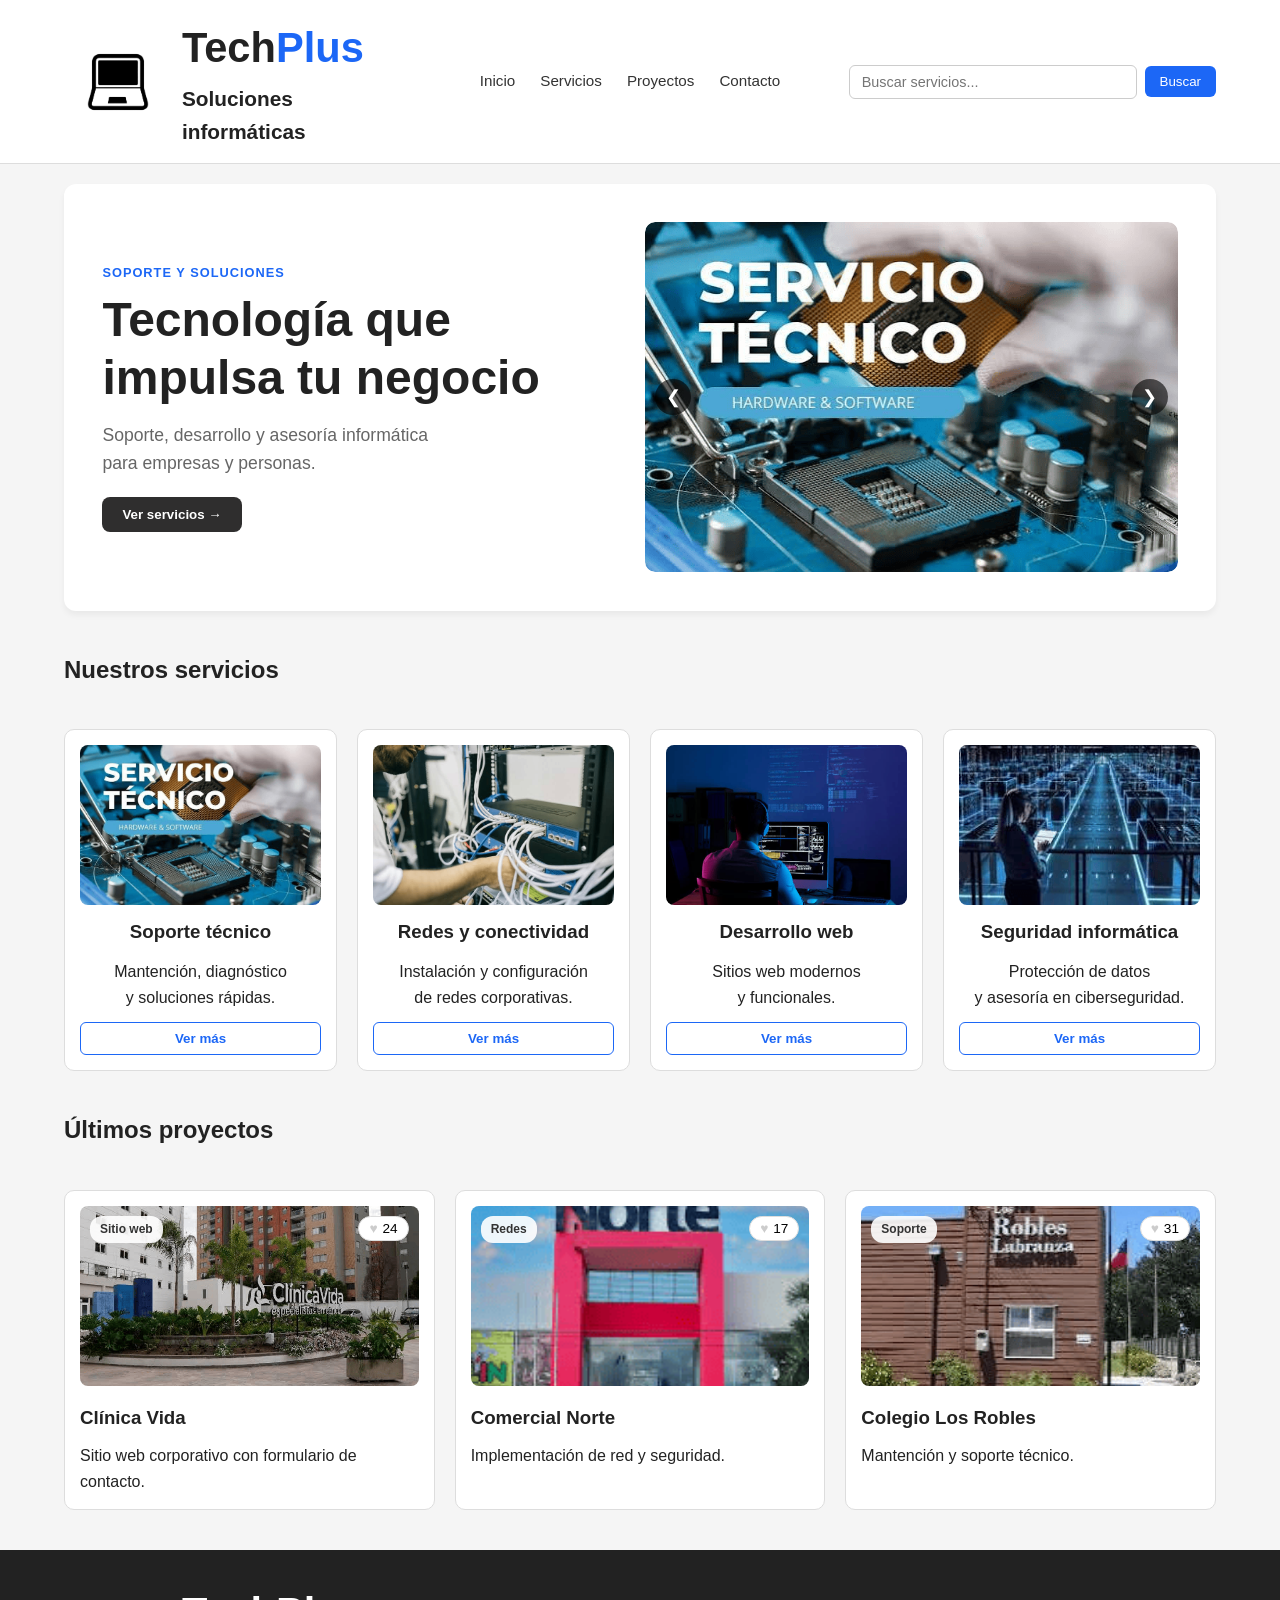
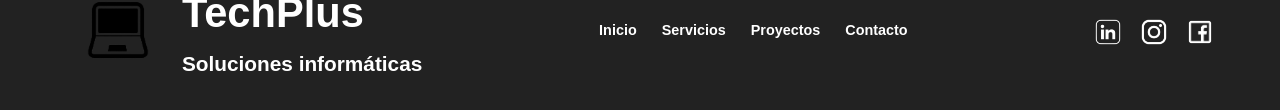
<file: index.html>
<!DOCTYPE html>
<html lang="es">

<head>
    <meta charset="UTF-8">
    <meta name="viewport" content="width=device-width, initial-scale=1.0">
    <meta name="author" content="Matias Santelices">
    <title>Simulacion-4</title>
    <link rel="stylesheet" href="static/css/style.css">
</head>

<body>
    <!-- HEADER -->
    <header class="header">
        <div class="logo">
            <img class="logo-icon" src="static/images/Computadora-removebg-preview.png" alt="TechPlus">
            <div>
                <h1>Tech<span class="color-logo">Plus</span></h1>
                <p>Soluciones informáticas</p>
            </div>
        </div>

        <!-- NAV -->
        <nav class="nav">
            <a href="#inicio">Inicio</a>
            <a href="#servicios">Servicios</a>
            <a href="#proyectos">Proyectos</a>
            <a href="#contacto">Contacto</a>
        </nav>

        <div class="buscador">
            <input type="text" id="buscarDestino" placeholder="Buscar servicios...">
            <button id="btnBuscar">Buscar</button>
        </div>
    </header>

    <!-- Contenido principal -->
    <main class="contenedor-principal">
        <section class="hero" id="inicio">
            <div class="hero-texto">
                <h5>SOPORTE Y SOLUCIONES</h5>
                <h1>Tecnología que impulsa tu negocio</h1>
                <p class="separacion">
                    Soporte, desarrollo y asesoría informática <br>
                    para empresas y personas.
                </p>
                <button class="btn-servicio">Ver servicios →</button>
            </div>

            <div class="imagen-servicio">
                <div class="imagen-placeholder">
                    <button class="btn-carrusel" onclick="cambiarImagen(-1)" id="cambiarImagen">❮</button>
                    <img class="images6" id="imagen-carrusel" src="static/images/soporte-tecnico.png" alt="soporte-tecnico">
                    <button class="btn-carrusel1" onclick="cambiarImagen(1)" id="cambiarImagen1">❯</button>
                </div>
            </div>
        </section>

        <!-- Sección de los servicios -->
        <h2 id="servicios">Nuestros servicios</h2>
        <div class="seccion-servicio">
            <div class="tarjeta">
                <img class="images2" src="static/images/soporte-tecnico.png" alt="soporte-tecnico">
                <h3>Soporte técnico</h3>
                <p>Mantención, diagnóstico <br> y soluciones rápidas.</p>
                <div class="btn">
                    <button class="btn-ver-mas">Ver más</button>
                </div>
            </div>

            <div class="tarjeta">
                <img class="images2" src="static/images/Redes-y-conectividad.png" alt="Redes-y-conectividad">
                <h3>Redes y conectividad</h3>
                <p>Instalación y configuración <br> de redes corporativas.</p>
                <div class="btn">
                    <button class="btn-ver-mas">Ver más</button>
                </div>
            </div>

            <div class="tarjeta">
                <img class="images2" src="static/images/Desarrollo-web.png" alt="Desarrollo web">
                <h3>Desarrollo web</h3>
                <p>Sitios web modernos <br> y funcionales.</p>
                <div class="btn">
                    <button class="btn-ver-mas">Ver más</button>
                </div>
            </div>

            <div class="tarjeta">
                <img class="images2" src="static/images/Seguridad-informatica.png" alt="Seguridad informática">
                <h3>Seguridad informática</h3>
                <p>Protección de datos <br> y asesoría en ciberseguridad.</p>
                <div class="btn">
                    <button class="btn-ver-mas">Ver más</button>
                </div>
            </div>
        </div>

        <!-- Sección de los últimos proyectos -->
        <h2 id="proyectos">Últimos proyectos</h2>
        <div class="seccion-proyectos">

            <div class="tarjeta1">
                <div class="contenedor-img-proyecto">
                    <span class="badge">Sitio web</span>
                    <button class="btn-like">
                        <span class="corazon">♥</span> <span class="like-count">24</span>
                    </button>
                    <img class="images3" src="static/images/Clinica-Vida.png" alt="Clínica Vida">
                </div>
                <h3>Clínica Vida</h3>
                <p>Sitio web corporativo con formulario de contacto.</p>
            </div>

            <div class="tarjeta1">
                <div class="contenedor-img-proyecto">
                    <span class="badge">Redes</span>
                    <button class="btn-like">
                        <span class="corazon">♥</span> <span class="like-count">17</span>
                    </button>
                    <img class="images3" src="static/images/Comercial-Norte.png" alt="Comercial Norte">
                </div>
                <h3>Comercial Norte</h3>
                <p>Implementación de red y seguridad.</p>
            </div>

            <div class="tarjeta1">
                <div class="contenedor-img-proyecto">
                    <span class="badge">Soporte</span>
                    <button class="btn-like">
                        <span class="corazon">♥</span> <span class="like-count">31</span>
                    </button>
                    <img class="images3" src="static/images/Colegio-Los-Robles.png" alt="Colegio Los Robles">
                </div>
                <h3>Colegio Los Robles</h3>
                <p>Mantención y soporte técnico.</p>
            </div>

        </div>
    </main>

    <footer class="footer" id="contacto">
        <div class="footer-contenido">
            <div class="logo">
        <div>
            <img class="logo-icon" src="static/images/Computadora-removebg-preview.png" alt="TechPlus">
            <div>
                <h1>Tech<span>Plus</span></h1>
                <p>Soluciones informáticas</p>
            </div>
        </div>
                <nav class="nav1">
                    <a href="#inicio">Inicio</a>
                    <a href="#servicios">Servicios</a>
                    <a href="#proyectos">Proyectos</a>
                    <a href="#contacto">Contacto</a>
                </nav>
                <div>
                    <img class="images5" src="static/images/linkdedin.png" alt="LinkedIn">
                    <img class="images5" src="static/images/instagram.png" alt="Instagram">
                    <img class="images5" src="static/images/facebook.png" alt="Facebook">
                </div>
            </div>
        </div>
    </footer>

    <script src="static/js/script.js"></script>
</body>

</html>
</file>
<file: static/css/style.css>
* {
    margin: 0;
    padding: 0;
    box-sizing: border-box;
}

:root {
    --azul: #1C67F6;
    --gris: #666666;
    --blanco: #ffffff;
    --negro: #222222;
}

body {
    font-family: Arial, Helvetica, sans-serif;
    line-height: 1.6;
    color: var(--negro);
    background: #f5f5f5;
}


    /* HEADER FLUIDO */

.header {
    width: 100%;
    padding: 15px 5%;
    display: flex;
    flex-wrap: wrap;
    align-items: center;
    justify-content: space-between;
    gap: 15px 20px;
    background-color: var(--blanco);
    border-bottom: 1px solid #ddd;
}

.logo {
    display: flex;
    align-items: center;
    gap: 10px;
    font-size: clamp(1rem, 2vw, 1.3rem);
    font-weight: bold;
    flex: 1 1 200px;
}

.logo-icon {
    height: clamp(40px, 6vw, 60px);
    width: auto;
    object-fit: contain;
}

.color-logo {
    color: var(--azul);
}

.nav {
    display: flex;
    flex-wrap: wrap;
    align-items: center;
    justify-content: center;
    gap: 15px 25px;
    flex: 1 1 250px;
}

.nav a {
    color: #333;
    font-size: 0.95rem;
    text-decoration: none;
    transition: color 0.2s;
}

.nav a:hover {
    color: var(--azul);
}

.buscador {
    display: flex;
    align-items: center;
    gap: 8px;
    flex: 1 1 220px;
}

.buscador input {
    width: 100%;
    padding: 8px 12px;
    border: 1px solid #ccc;
    border-radius: 6px;
    font-size: 0.9rem;
}

.buscador button {
    padding: 8px 15px;
    border: none;
    border-radius: 6px;
    background-color: var(--azul);
    color: white;
    cursor: pointer;
    white-space: nowrap;
}

    /* CONTENEDOR PRINCIPAL */

.contenedor-principal {
    width: 90%;
    max-width: 1200px;
    margin: 20px auto;
    display: flex;
    flex-direction: column;
    gap: 40px;
}


    /* HERO / CARRUSEL FLUIDO */

.hero {
    width: 100%;
    background-color: var(--blanco);
    display: flex;
    flex-wrap: wrap;
    align-items: center;
    gap: 30px;
    padding: clamp(15px, 3vw, 40px);
    border-radius: 12px;
    box-shadow: 0 4px 6px rgba(0,0,0,0.05);
}

.hero-texto {
    flex: 1 1 280px;
}

.hero-texto h5 {
    color: var(--azul);
    font-size: 0.8rem;
    letter-spacing: 1px;
    margin-bottom: 8px;
}

.hero-texto h1 {
    font-size: clamp(1.6rem, 4vw, 3rem);
    line-height: 1.2;
    margin-bottom: 15px;
}

.separacion {
    color: var(--gris);
    font-size: clamp(0.9rem, 1.5vw, 1.1rem);
    margin-bottom: 20px;
}

.btn-servicio {
    background-color: #2F2E2E;
    color: white;
    border: none;
    border-radius: 8px;
    padding: 10px 20px;
    cursor: pointer;
    font-weight: bold;
}

.imagen-servicio {
    flex: 1 1 300px;
    width: 100%;
}

.imagen-placeholder {
    position: relative;
    width: 100%;
    display: flex;
    align-items: center;
    justify-content: center;
    border-radius: 10px;
    overflow: hidden;
}

.images6 {
    width: 100%;
    height: auto;
    max-height: 350px;
    object-fit: cover;
    border-radius: 10px;
}

/* BOTONES CARRUSEL */

.btn-carrusel, .btn-carrusel1 {
    position: absolute;
    top: 50%;
    transform: translateY(-50%);
    width: 36px;
    height: 36px;
    border-radius: 50%;
    border: none;
    color: white;
    background-color: rgba(0, 0, 0, 0.6);
    font-size: 18px;
    cursor: pointer;
    z-index: 5;
    display: flex;
    align-items: center;
    justify-content: center;
}

#cambiarImagen { left: 10px; }
#cambiarImagen1 { right: 10px; }

    /* SECCIÓN SERVICIOS */

.seccion-servicio {
    display: grid;
    grid-template-columns: repeat(auto-fit, minmax(240px, 1fr));
    gap: 20px;
}

.tarjeta {
    background: var(--blanco);
    border: 1px solid #ddd;
    border-radius: 10px;
    padding: 15px;
    display: flex;
    flex-direction: column;
    justify-content: space-between;
    align-items: center;
    text-align: center;
    gap: 12px;
}

.images2 {
    width: 100%;
    height: 160px;
    object-fit: cover;
    border-radius: 8px;
}

.btn-ver-mas {
    width: 100%;
    padding: 8px 0;
    border: 1px solid var(--azul);
    background: transparent;
    color: var(--azul);
    border-radius: 6px;
    font-weight: bold;
    cursor: pointer;
    transition: background 0.2s, color 0.2s;
}

.btn-ver-mas:hover {
    background: var(--azul);
    color: white;
}

.btn {
    width: 100%;
}

    /* SECCIÓN PROYECTOS */

.seccion-proyectos {
    display: grid;
    grid-template-columns: repeat(auto-fit, minmax(260px, 1fr));
    gap: 20px;
}

.tarjeta1 {
    background: var(--blanco);
    border: 1px solid #ddd;
    border-radius: 10px;
    padding: 15px;
    display: flex;
    flex-direction: column;
    gap: 10px;
}

.contenedor-img-proyecto {
    position: relative;
    width: 100%;
}

.images3 {
    width: 100%;
    height: 180px;
    object-fit: cover;
    border-radius: 8px;
}

.badge {
    position: absolute;
    top: 10px;
    left: 10px;
    background-color: rgba(255, 255, 255, 0.9);
    color: #333;
    font-size: 0.75rem;
    padding: 4px 10px;
    border-radius: 12px;
    font-weight: bold;
}

.btn-like {
    position: absolute;
    top: 10px;
    right: 10px;
    background-color: white;
    border: 1px solid #ddd;
    border-radius: 15px;
    padding: 4px 10px;
    font-size: 0.85rem;
    cursor: pointer;
    display: flex;
    align-items: center;
    gap: 5px;
}

.btn-like .corazon { color: #ccc; }
.btn-like.liked .corazon { color: #e74c3c; }
.btn-like.liked { border-color: #e74c3c; }


/* FOOTER FLUIDO */

.footer {
    background-color: #222;
    color: white;
    padding: 30px 5%;
    margin-top: 40px;
}

.footer-contenido {
    max-width: 1200px;
    margin: 0 auto;
}

.footer .logo {
    display: flex;
    flex-wrap: wrap;
    align-items: center;
    justify-content: space-between;
    gap: 20px;
}

.footer .logo > div:first-child {
    display: flex;
    align-items: center;
    gap: 10px;
}

.nav1 {
    display: flex;
    flex-wrap: wrap;
    gap: 15px 25px;
}

.nav1 a {
    color: white;
    text-decoration: none;
    font-size: 0.9rem;
}

.images5 {
    height: 32px;
    width: auto;
    margin-left: 8px;
    vertical-align: middle;
}
</file>
